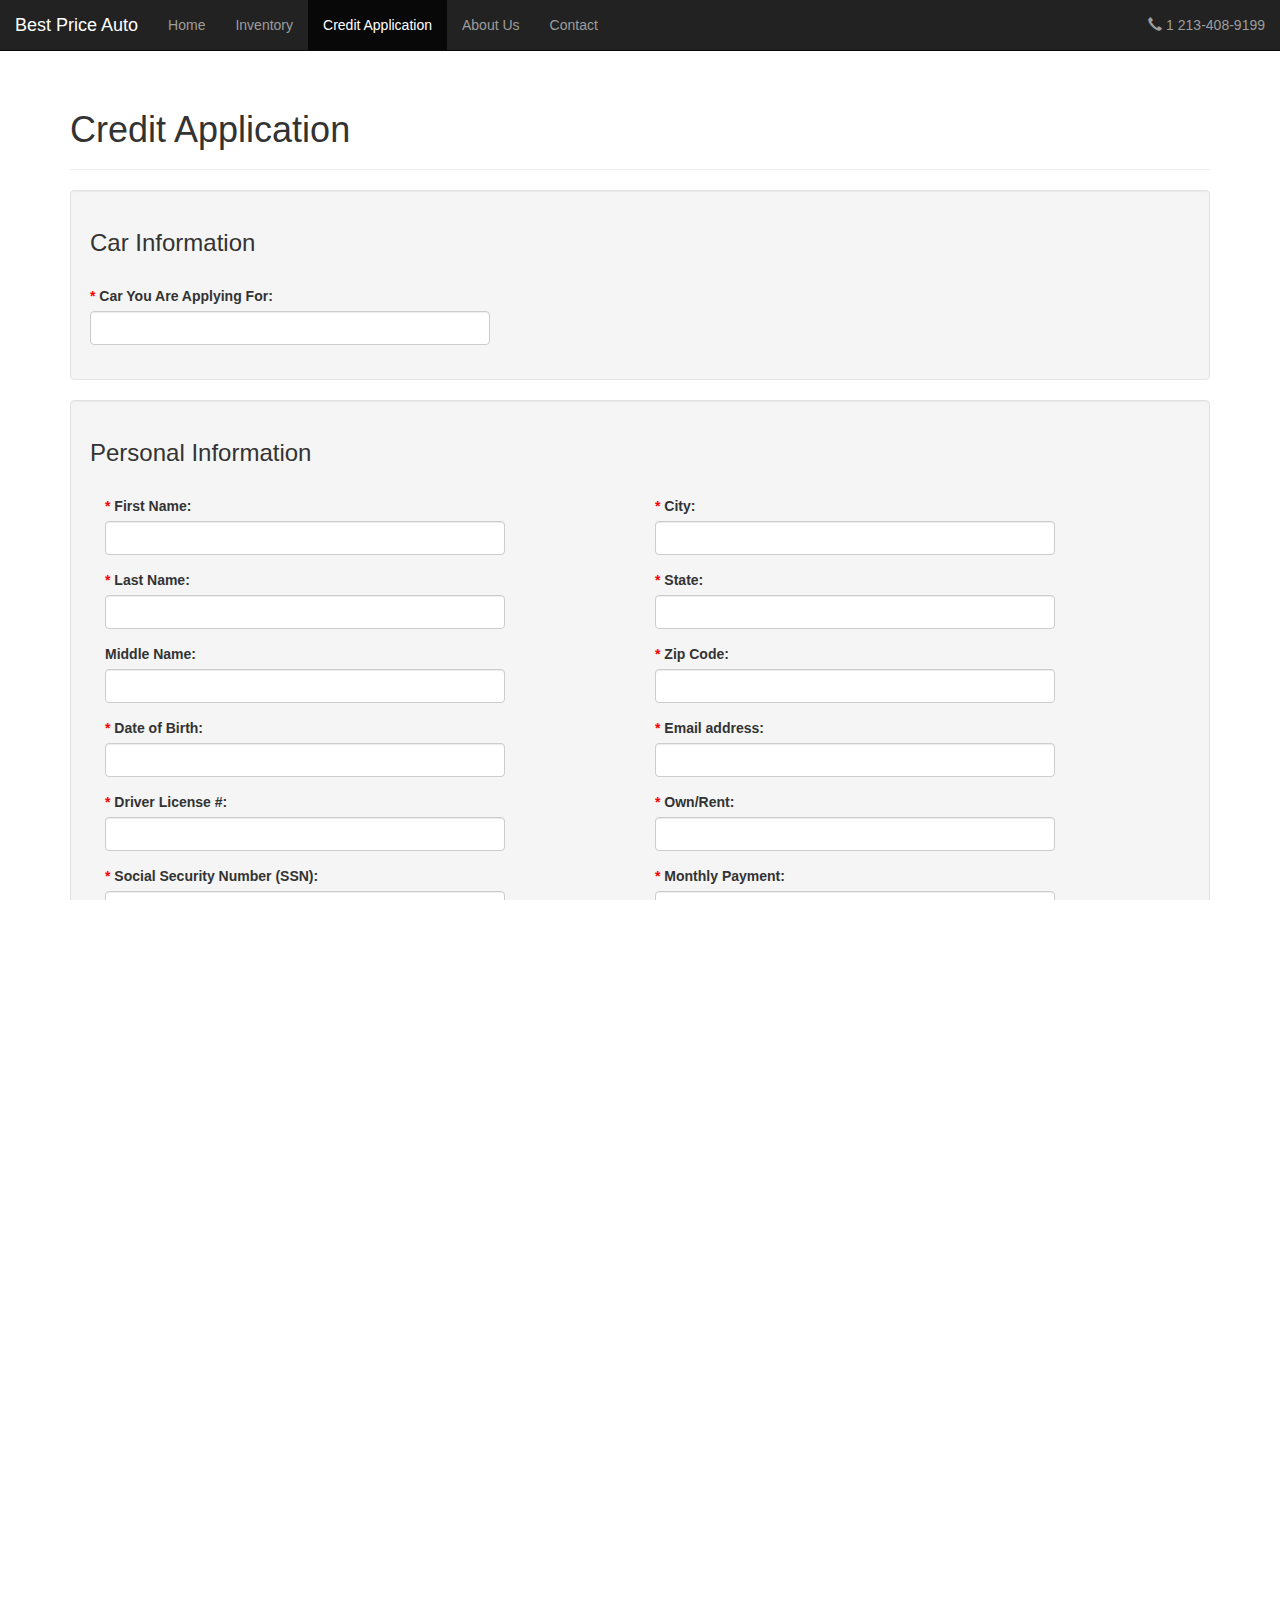
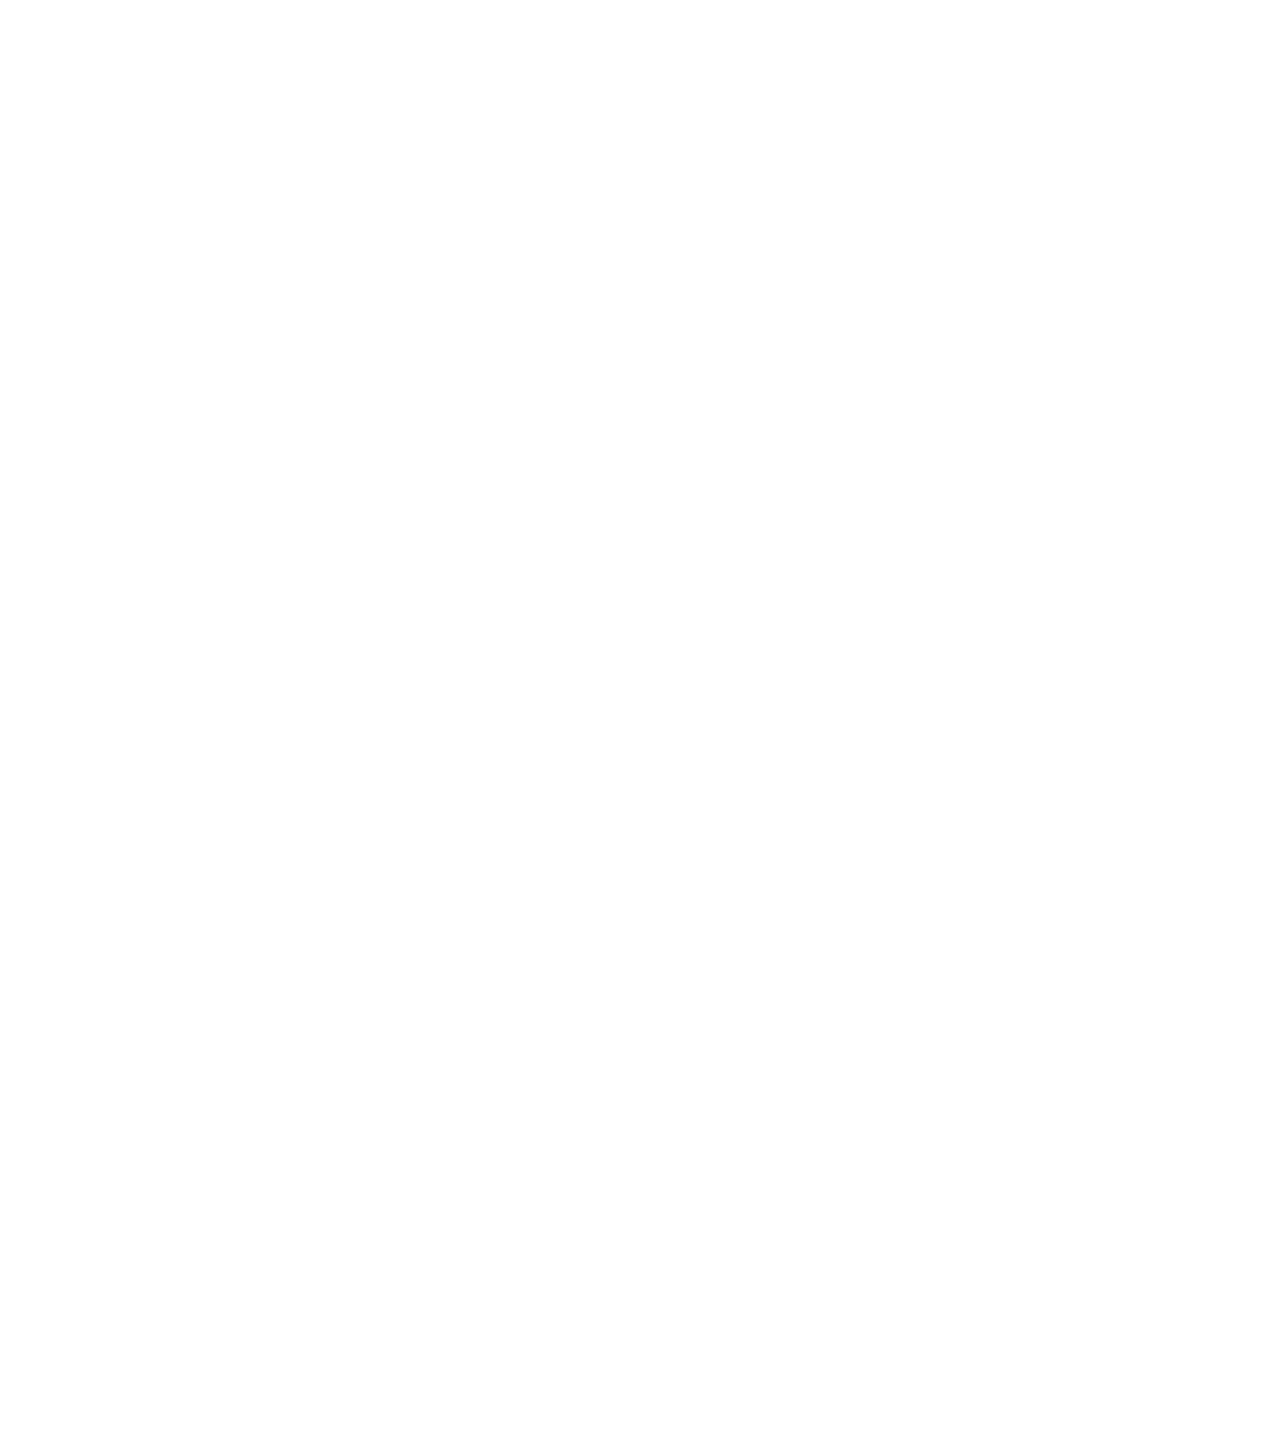
<file: creditapplication/index.html>
<!DOCTYPE html>
<html lang="en">
<head>
  <title>Best Price Auto</title>
  <meta charset="utf-8">
  <meta name="viewport" content="width=device-width, initial-scale=1">
  
  <link rel="stylesheet" href="https://maxcdn.bootstrapcdn.com/bootstrap/3.3.7/css/bootstrap.min.css">
  <link rel="stylesheet" type="text/css" href="../css/main.css">
  <script src="https://ajax.googleapis.com/ajax/libs/jquery/3.2.1/jquery.min.js"></script>
  <script src="https://maxcdn.bootstrapcdn.com/bootstrap/3.3.7/js/bootstrap.min.js"></script>
</head>
<body>

<nav class="navbar navbar-inverse navbar-fixed-top">
  <div class="container-fluid">
    <div class="navbar-header">
      <button type="button" class="navbar-toggle" data-toggle="collapse" data-target="#myNavbar">
        <span class="icon-bar"></span>
        <span class="icon-bar"></span>
        <span class="icon-bar"></span>                        
      </button>
      <a class="navbar-brand" href="/">Best Price Auto</a>
    </div>
    <div class="collapse navbar-collapse" id="myNavbar">
      <ul class="nav navbar-nav">
        <li><a href="/">Home</a></li>
        <li><a href="/inventory">Inventory</a></li>
        <li class="active"><a href="/creditapplication">Credit Application</a></li>
        <li><a href="/aboutus">About Us</a></li>
        <li><a href="/contact">Contact</a></li>
      </ul>
      <ul class="nav navbar-nav navbar-right">
        <li><a href="tel:+1-213-408-9199"><span class="glyphicon glyphicon-earphone"></span> 1 213-408-9199</a></li>
      </ul>
    </div>
  </div>
</nav>

<div class="container" style="margin-top:70px;margin-bottom:70px">
<form>
<!--<form method="POST" action="https://formspree.io/ca103mitchellgarcia@yahoo.com" style="width:400px">-->

  <div class="page-header">
      <h1>Credit Application</h1>
  </div>

  <div class="row well">
    <h3>Car Information</h3>
    <br>
    <div class="form-group">
        <label for="FirstName"><span class="asterisk">&#42;</span> Car You Are Applying For:</label>
        <input type="text" class="form-control" id="FirstName" required>
      </div>
  </div>

  <div class="row well">
    <h3>Personal Information</h3>
    <br>

    <div class="col-sm-6">

      <div class="form-group">
        <label for="FirstName"><span class="asterisk">&#42;</span> First Name:</label>
        <input type="text" class="form-control" id="FirstName" required>
      </div>

      <div class="form-group">
        <label for="LastName"><span class="asterisk">&#42;</span> Last Name:</label>
        <input type="text" class="form-control" id="LastName" required>
      </div>

      <div class="form-group">
        <label for="MiddleName">Middle Name:</label>
        <input type="text" class="form-control" id="MiddleName">
      </div>

      <div class="form-group">
        <label for="DOB"><span class="asterisk">&#42;</span> Date of Birth:</label>
        <input type="text" class="form-control" id="DOB" required>
      </div>

      <div class="form-group">
        <label for="DL"><span class="asterisk">&#42;</span> Driver License #:</label>
        <input type="text" class="form-control" id="DL" required>
      </div>

      <div class="form-group">
        <label for="SSN"><span class="asterisk">&#42;</span> Social Security Number (SSN):</label>
        <input type="text" class="form-control" id="SSN" required>
      </div>

      <div class="form-group">
        <label for="Address1"><span class="asterisk">&#42;</span> Address:</label>
        <input type="text" class="form-control" id="Address1" required>
      </div>

      <div class="form-group">
        <label for="Address2">Address Line 2:</label>
        <input type="text" class="form-control" id="Address2">
      </div>

    </div>

    <div class="col-sm-6">

      

      <div class="form-group">
        <label for="City"><span class="asterisk">&#42;</span> City:</label>
        <input type="text" class="form-control" id="City" required>
      </div>

      <div class="form-group">
        <label for="State"><span class="asterisk">&#42;</span> State:</label>
        <input type="text" class="form-control" id="State" required>
      </div>

      <div class="form-group">
        <label for="ZipCode"><span class="asterisk">&#42;</span> Zip Code:</label>
        <input type="text" class="form-control" id="ZipCode" required>
      </div>

      <div class="form-group">
        <label for="Email"><span class="asterisk">&#42;</span> Email address:</label>
        <input type="email" class="form-control" id="Email" name="Email" required>
      </div>

      <div class="form-group">
        <label for="Email"><span class="asterisk">&#42;</span> Own/Rent:</label>
        <input type="email" class="form-control" id="Email" name="Email" required>
      </div>

      <div class="form-group">
        <label for="Email"><span class="asterisk">&#42;</span> Monthly Payment:</label>
        <input type="email" class="form-control" id="Email" name="Email" required>
      </div>

      <div class="form-group">
        <label for="Email"><span class="asterisk">&#42;</span> How Long?:</label>
        <input type="email" class="form-control" id="Email" name="Email" required>
      </div>

      <div class="form-group">
        <label for="Email"><span class="asterisk">&#42;</span> Phone#:</label>
        <input type="email" class="form-control" id="Email" name="Email" required>
      </div>

    </div>
  </div>


  <div class="row well">
    <h3>Employment Information</h3>
    <br>

    <div class="col-sm-6">

      <div class="form-group">
        <label for="FirstName"><span class="asterisk">&#42;</span> Employer Name:</label>
        <input type="text" class="form-control" id="FirstName" required>
      </div>

      <div class="form-group">
        <label for="LastName"><span class="asterisk">&#42;</span> Employer Address:</label>
        <input type="text" class="form-control" id="LastName" required>
      </div>

      <div class="form-group">
        <label for="MiddleName">Address Line 2:</label>
        <input type="text" class="form-control" id="MiddleName">
      </div>

      <div class="form-group">
        <label for="DOB"><span class="asterisk">&#42;</span> City:</label>
        <input type="text" class="form-control" id="DOB" required>
      </div>

      <div class="form-group">
        <label for="DL"><span class="asterisk">&#42;</span> ZIP / Postal Code:</label>
        <input type="text" class="form-control" id="DL" required>
      </div>

    </div>

    <div class="col-sm-6">

     <div class="form-group">
        <label for="SSN"><span class="asterisk">&#42;</span> Country:</label>
        <input type="text" class="form-control" id="SSN" required>
      </div> 

      <div class="form-group">
        <label for="City"><span class="asterisk">&#42;</span> Employer Phone:</label>
        <input type="text" class="form-control" id="City" required>
      </div>

      <div class="form-group">
        <label for="State"><span class="asterisk">&#42;</span> Occupation/Title:</label>
        <input type="text" class="form-control" id="State" required>
      </div>

      <div class="form-group">
        <label for="ZipCode"><span class="asterisk">&#42;</span> Monthly Salary:</label>
        <input type="text" class="form-control" id="ZipCode" required>
      </div>

      <div class="form-group">
        <label for="Email"><span class="asterisk">&#42;</span> How Long?:</label>
        <input type="email" class="form-control" id="Email" name="Email" required>
      </div>

    </div>
  </div>


  <div class="row well">
    <h3>Nearest Relative Information</h3>
    <br>

    <div class="col-sm-6">

      <div class="form-group">
        <label for="FirstName"><span class="asterisk">&#42;</span> Full Name:</label>
        <input type="text" class="form-control" id="FirstName" required>
      </div>

      <div class="form-group">
        <label for="LastName"><span class="asterisk">&#42;</span> Address Line:</label>
        <input type="text" class="form-control" id="LastName" required>
      </div>

      <div class="form-group">
        <label for="MiddleName">Address Line 2:</label>
        <input type="text" class="form-control" id="MiddleName">
      </div>

      <div class="form-group">
        <label for="DOB"><span class="asterisk">&#42;</span> City:</label>
        <input type="text" class="form-control" id="DOB" required>
      </div>

    </div>

    <div class="col-sm-6">

     <div class="form-group">
        <label for="SSN"><span class="asterisk">&#42;</span> ZIP Code:</label>
        <input type="text" class="form-control" id="SSN" required>
      </div> 

      <div class="form-group">
        <label for="City"><span class="asterisk">&#42;</span> State:</label>
        <input type="text" class="form-control" id="City" required>
      </div>

      <div class="form-group">
        <label for="State"><span class="asterisk">&#42;</span> Phone#:</label>
        <input type="text" class="form-control" id="State" required>
      </div>

    </div>
  </div>


  <div class="row well">
    <h3>Friend Known Over One Year (1)</h3>
    <br>

    <div class="col-sm-6">

      <div class="form-group">
        <label for="FirstName"><span class="asterisk">&#42;</span> Full Name:</label>
        <input type="text" class="form-control" id="FirstName" required>
      </div>

      <div class="form-group">
        <label for="LastName"><span class="asterisk">&#42;</span> Address Line:</label>
        <input type="text" class="form-control" id="LastName" required>
      </div>

      <div class="form-group">
        <label for="MiddleName">Address Line 2:</label>
        <input type="text" class="form-control" id="MiddleName">
      </div>

      <div class="form-group">
        <label for="DOB"><span class="asterisk">&#42;</span> City:</label>
        <input type="text" class="form-control" id="DOB" required>
      </div>

    </div>

    <div class="col-sm-6">

     <div class="form-group">
        <label for="SSN"><span class="asterisk">&#42;</span> ZIP Code:</label>
        <input type="text" class="form-control" id="SSN" required>
      </div> 

      <div class="form-group">
        <label for="City"><span class="asterisk">&#42;</span> State:</label>
        <input type="text" class="form-control" id="City" required>
      </div>

      <div class="form-group">
        <label for="State"><span class="asterisk">&#42;</span> Phone#:</label>
        <input type="text" class="form-control" id="State" required>
      </div>

    </div>
  </div>


  <div class="row well">
    <h3>Friend Known Over One Year (2)</h3>
    <br>

    <div class="col-sm-6">

      <div class="form-group">
        <label for="FirstName"><span class="asterisk">&#42;</span> Full Name:</label>
        <input type="text" class="form-control" id="FirstName" required>
      </div>

      <div class="form-group">
        <label for="LastName"><span class="asterisk">&#42;</span> Address Line:</label>
        <input type="text" class="form-control" id="LastName" required>
      </div>

      <div class="form-group">
        <label for="MiddleName">Address Line 2:</label>
        <input type="text" class="form-control" id="MiddleName">
      </div>

      <div class="form-group">
        <label for="DOB"><span class="asterisk">&#42;</span> City:</label>
        <input type="text" class="form-control" id="DOB" required>
      </div>

    </div>

    <div class="col-sm-6">

     <div class="form-group">
        <label for="SSN"><span class="asterisk">&#42;</span> ZIP Code:</label>
        <input type="text" class="form-control" id="SSN" required>
      </div> 

      <div class="form-group">
        <label for="City"><span class="asterisk">&#42;</span> State:</label>
        <input type="text" class="form-control" id="City" required>
      </div>

      <div class="form-group">
        <label for="State"><span class="asterisk">&#42;</span> Phone#:</label>
        <input type="text" class="form-control" id="State" required>
      </div>

    </div>
  </div>


<button type="submit" class="btn" style="background-color:black;color:white">Submit</button>
</form>

</div>





<style>
  .row {
    margin-right: 0px;
    margin-left: 0px;
}
  .form-group{
    max-width: 400px;
  }
  .asterisk{
    color: red;
  }
  .btn:hover {
      box-shadow: 0 12px 16px 0 rgba(0,0,0,0.24),0 17px 50px 0 rgba(0,0,0,0.19);
  }
</style>

</body>
</html>
</file>
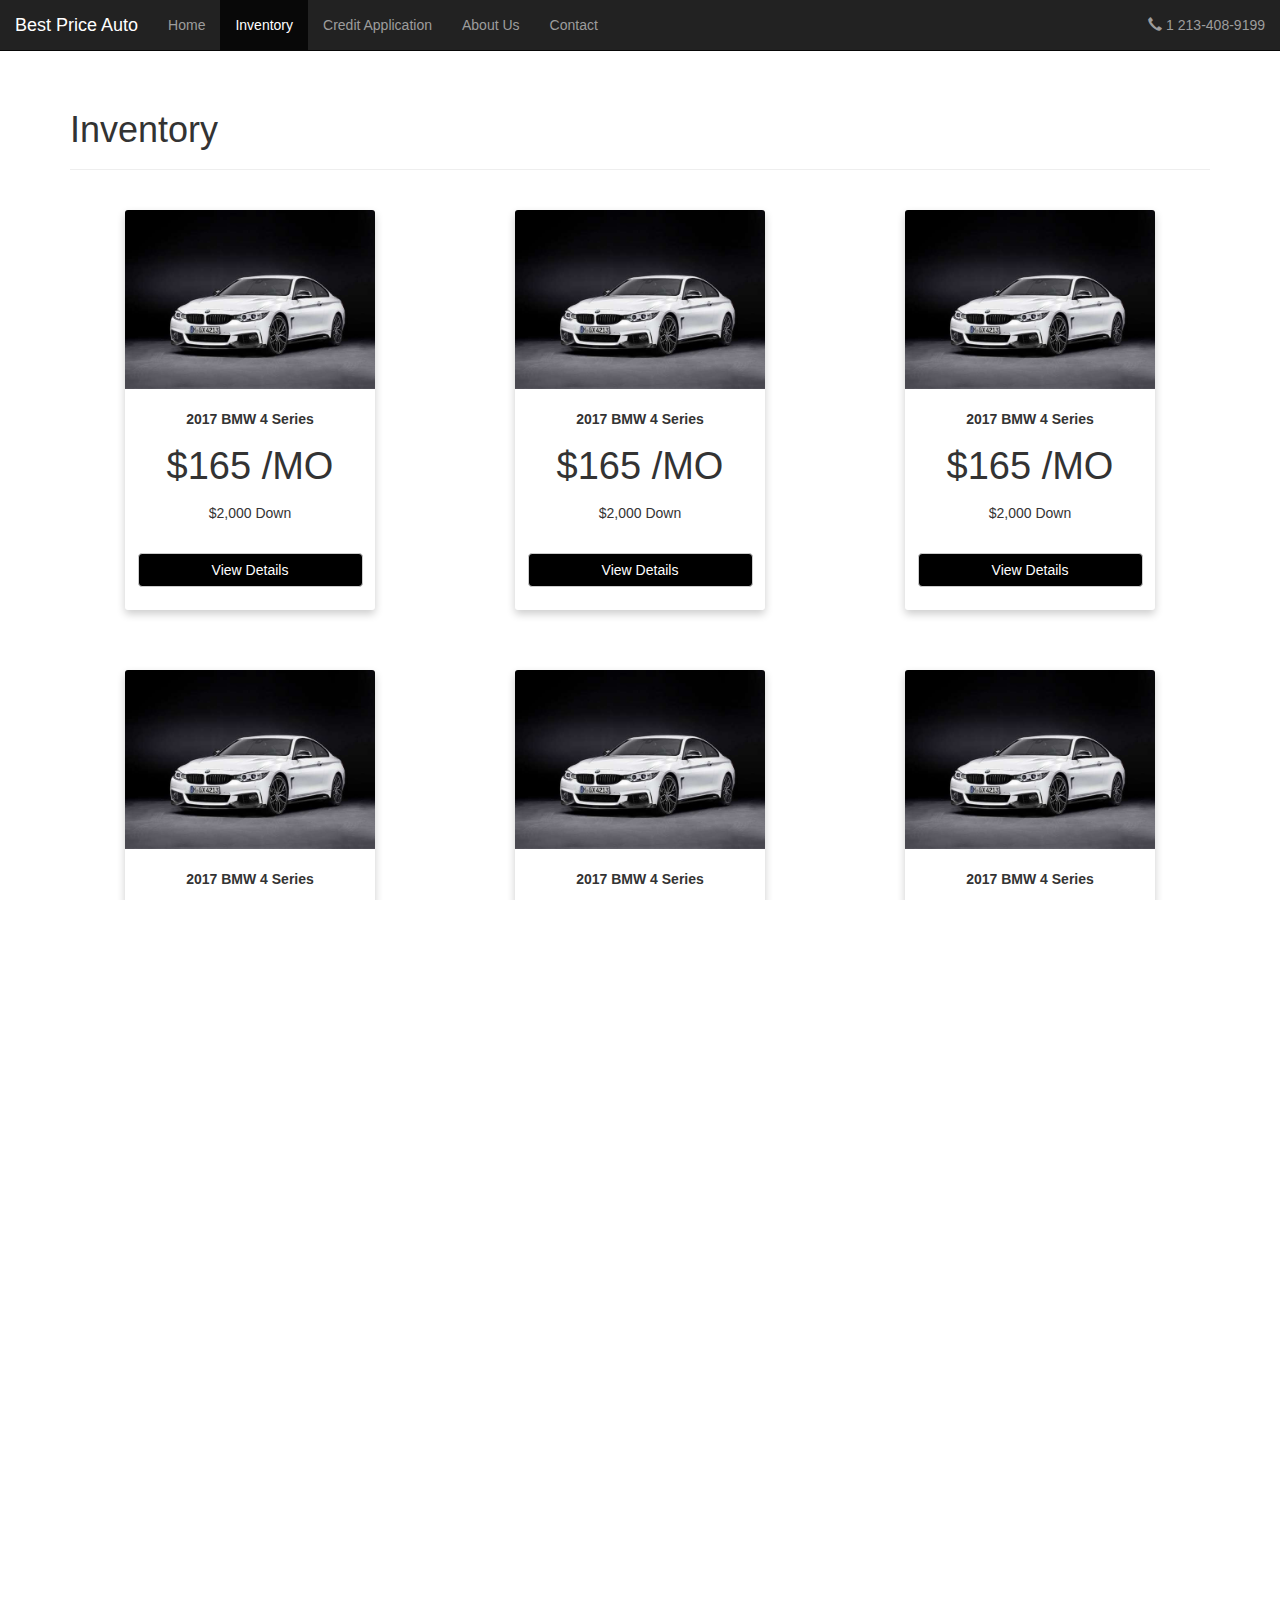
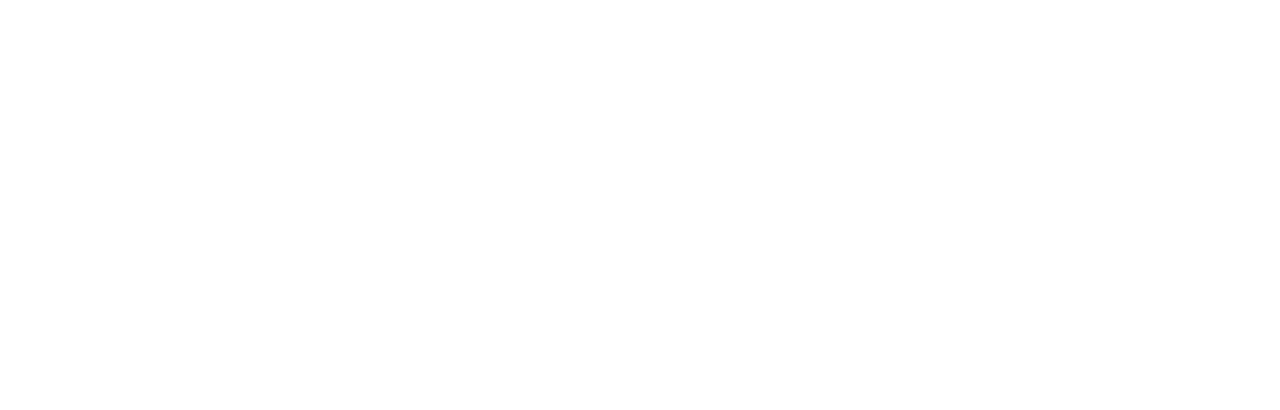
<file: inventory/index.html>
<!DOCTYPE html>
<html lang="en">
<head>
  <title>Best Price Auto</title>
  <meta charset="utf-8">
  <meta name="viewport" content="width=device-width, initial-scale=1">
  
  <link rel="stylesheet" href="https://maxcdn.bootstrapcdn.com/bootstrap/3.3.7/css/bootstrap.min.css">
  <link rel="stylesheet" type="text/css" href="../css/main.css">
  <script src="https://ajax.googleapis.com/ajax/libs/jquery/3.2.1/jquery.min.js"></script>
  <script src="https://maxcdn.bootstrapcdn.com/bootstrap/3.3.7/js/bootstrap.min.js"></script>
</head>
<body>

<nav class="navbar navbar-inverse navbar-fixed-top">
  <div class="container-fluid">
    <div class="navbar-header">
      <button type="button" class="navbar-toggle" data-toggle="collapse" data-target="#myNavbar">
        <span class="icon-bar"></span>
        <span class="icon-bar"></span>
        <span class="icon-bar"></span>                        
      </button>
      <a class="navbar-brand" href="/">Best Price Auto</a>
    </div>
    <div class="collapse navbar-collapse" id="myNavbar">
      <ul class="nav navbar-nav">
        <li><a href="/">Home</a></li>
        <li class="active"><a href="/inventory">Inventory</a></li>
        <li><a href="/creditapplication">Credit Application</a></li>
        <li><a href="/aboutus">About Us</a></li>
        <li><a href="/contact">Contact</a></li>
      </ul>
      <ul class="nav navbar-nav navbar-right">
        <li><a href="tel:+1-213-408-9199"><span class="glyphicon glyphicon-earphone"></span> 1 213-408-9199</a></li>
      </ul>
    </div>
  </div>
</nav>

<div class="container" style="margin-top:70px">

  <div class="page-header">
    <h1>Inventory</h1>
  </div>

  <div class="row">
    <div class="col-sm-4">
        <div class="carsDiv">
          <img src="img/bmw4.jpg">
          <br><br>
          <p class="carModel">2017 BMW 4 Series</p>
          <p class="monthlyPrice">$165 /MO</p>
          <p>$2,000 Down</p>
          <br>
          <button type="button" class="btn btn-default btn-block" data-toggle="modal" data-target="#myModal">View Details</button>
        </div>
    </div>
    <div class="col-sm-4">
      <div class="carsDiv">
        <img src="img/bmw4.jpg">
        <br><br>
        <p class="carModel">2017 BMW 4 Series</p>
        <p class="monthlyPrice">$165 /MO</p>
        <p>$2,000 Down</p>
        <br>
        <button type="button" class="btn btn-default btn-block" data-toggle="modal" data-target="#myModal">View Details</button>
      </div>
    </div>
    <div class="col-sm-4">
      <div class="carsDiv">
        <img src="img/bmw4.jpg">
        <br><br>
        <p class="carModel">2017 BMW 4 Series</p>
        <p class="monthlyPrice">$165 /MO</p>
        <p>$2,000 Down</p>
        <br>
        <button type="button" class="btn btn-default btn-block" data-toggle="modal" data-target="#myModal">View Details</button>
      </div>
    </div>
  </div>
</div>

<div class="container" style="margin-top:20px">
  <div class="row">
    <div class="col-sm-4">
        <div class="carsDiv">
          <img src="img/bmw4.jpg">
          <br><br>
          <p class="carModel">2017 BMW 4 Series</p>
          <p class="monthlyPrice">$165 /MO</p>
          <p>$2,000 Down</p>
          <br>
          <button type="button" class="btn btn-default btn-block" data-toggle="modal" data-target="#myModal">View Details</button>
        </div>
    </div>
    <div class="col-sm-4">
      <div class="carsDiv">
        <img src="img/bmw4.jpg">
        <br><br>
        <p class="carModel">2017 BMW 4 Series</p>
        <p class="monthlyPrice">$165 /MO</p>
        <p>$2,000 Down</p>
        <br>
        <button type="button" class="btn btn-default btn-block" data-toggle="modal" data-target="#myModal">View Details</button>
      </div>
    </div>
    <div class="col-sm-4">
      <div class="carsDiv">
        <img src="img/bmw4.jpg">
        <br><br>
        <p class="carModel">2017 BMW 4 Series</p>
        <p class="monthlyPrice">$165 /MO</p>
        <p>$2,000 Down</p>
        <br>
        <button type="button" class="btn btn-default btn-block" data-toggle="modal" data-target="#myModal">View Details</button>
      </div>
    </div>
  </div>
</div>

<div class="container" style="margin-top:20px">
  <div class="row">
    <div class="col-sm-4">
        <div class="carsDiv">
          <img src="img/bmw4.jpg">
          <br><br>
          <p class="carModel">2017 BMW 4 Series</p>
          <p class="monthlyPrice">$165 /MO</p>
          <p>$2,000 Down</p>
          <br>
          <button type="button" class="btn btn-default btn-block" data-toggle="modal" data-target="#myModal">View Details</button>
        </div>
    </div>
    <div class="col-sm-4">
      <div class="carsDiv">
        <img src="img/bmw4.jpg">
        <br><br>
        <p class="carModel">2017 BMW 4 Series</p>
        <p class="monthlyPrice">$165 /MO</p>
        <p>$2,000 Down</p>
        <br>
        <button type="button" class="btn btn-default btn-block" data-toggle="modal" data-target="#myModal">View Details</button>
      </div>
    </div>
    <div class="col-sm-4">
      <div class="carsDiv">
        <img src="img/bmw4.jpg">
        <br><br>
        <p class="carModel">2017 BMW 4 Series</p>
        <p class="monthlyPrice">$165 /MO</p>
        <p>$2,000 Down</p>
        <br>
        <button type="button" class="btn btn-default btn-block" data-toggle="modal" data-target="#myModal">View Details</button>
      </div>
    </div>
  </div>
</div>

<div class="container" style="margin-top:20px">
  <div class="row">
    <div class="col-sm-4">
        <div class="carsDiv">
          <img src="img/bmw4.jpg">
          <br><br>
          <p class="carModel">2017 BMW 4 Series</p>
          <p class="monthlyPrice">$165 /MO</p>
          <p>$2,000 Down</p>
          <br>
          <button type="button" class="btn btn-default btn-block" data-toggle="modal" data-target="#myModal">View Details</button>
        </div>
    </div>
    <div class="col-sm-4">
      <div class="carsDiv">
        <img src="img/bmw4.jpg">
        <br><br>
        <p class="carModel">2017 BMW 4 Series</p>
        <p class="monthlyPrice">$165 /MO</p>
        <p>$2,000 Down</p>
        <br>
        <button type="button" class="btn btn-default btn-block" data-toggle="modal" data-target="#myModal">View Details</button>
      </div>
    </div>
    <div class="col-sm-4">
      <div class="carsDiv">
        <img src="img/bmw4.jpg">
        <br><br>
        <p class="carModel">2017 BMW 4 Series</p>
        <p class="monthlyPrice">$165 /MO</p>
        <p>$2,000 Down</p>
        <br>
        <button type="button" class="btn btn-default btn-block" data-toggle="modal" data-target="#myModal">View Details</button>
      </div>
    </div>
  </div>
</div>



<!-- Modal -->
  <div class="modal fade" id="myModal" role="dialog">
    <div class="modal-dialog">
    
      <!-- Modal content-->
      <div class="modal-content">
        <div class="modal-header">
          <button type="button" class="close" data-dismiss="modal">&times;</button>
          <h4 class="modal-title">Modal Header</h4>
        </div>
        <div class="modal-body">
          <p>Some text in the modal.</p>
        </div>
        <div class="modal-footer">
          <button type="button" class="btn btn-default" data-dismiss="modal">Close</button>
        </div>
      </div>
      
    </div>
  </div>
        
</body>
</html>
</file>
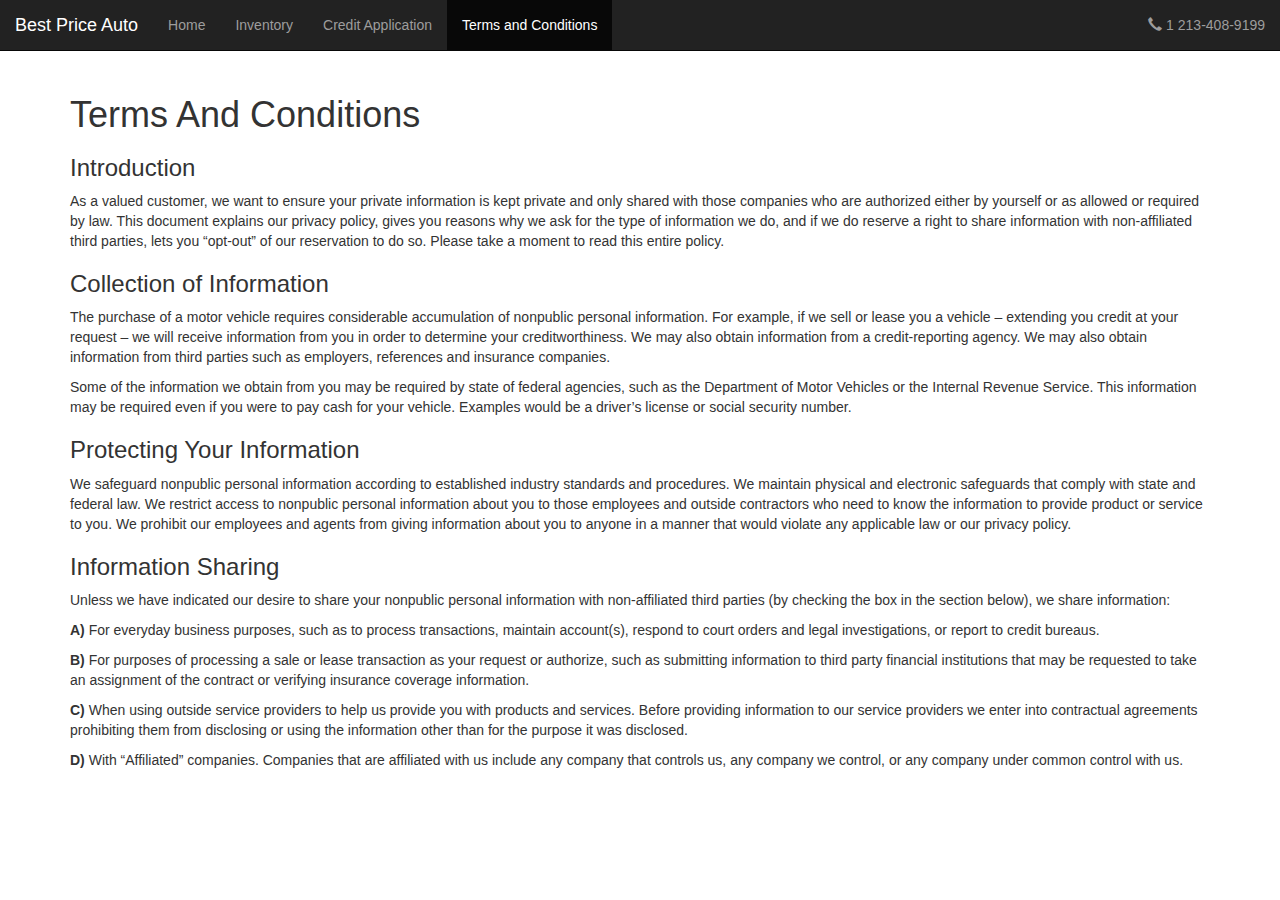
<file: terms/index.html>
<!DOCTYPE html>
<html lang="en">
<head>
  <title>Best Price Auto</title>
  <meta charset="utf-8">
  <meta name="viewport" content="width=device-width, initial-scale=1">
  
  <link rel="stylesheet" href="https://maxcdn.bootstrapcdn.com/bootstrap/3.3.7/css/bootstrap.min.css">
  <link rel="stylesheet" type="text/css" href="../css/main.css">
  <script src="https://ajax.googleapis.com/ajax/libs/jquery/3.2.1/jquery.min.js"></script>
  <script src="https://maxcdn.bootstrapcdn.com/bootstrap/3.3.7/js/bootstrap.min.js"></script>
</head>
<body>

<nav class="navbar navbar-inverse navbar-fixed-top">
  <div class="container-fluid">
    <div class="navbar-header">
      <button type="button" class="navbar-toggle" data-toggle="collapse" data-target="#myNavbar">
        <span class="icon-bar"></span>
        <span class="icon-bar"></span>
        <span class="icon-bar"></span>                        
      </button>
      <a class="navbar-brand" href="/">Best Price Auto</a>
    </div>
    <div class="collapse navbar-collapse" id="myNavbar">
      <ul class="nav navbar-nav">
        <li><a href="/">Home</a></li>
        <li><a href="/inventory">Inventory</a></li>
        <li><a href="/creditapplication">Credit Application</a></li>
        <li class="active"><a href="/terms">Terms and Conditions</a></li>
      </ul>
      <ul class="nav navbar-nav navbar-right">
        <li><a href="tel:+1-213-408-9199"><span class="glyphicon glyphicon-earphone"></span> 1 213-408-9199</a></li>
      </ul>
    </div>
  </div>
</nav>

<div class="container" style="margin-top:75px">
<h1>Terms And Conditions</h1>
<h3>Introduction</h3>
<p>As a valued customer, we want to ensure your private information is kept private and only shared with those companies who are authorized either by yourself or as allowed or required by law. This document explains our privacy policy, gives you reasons why we ask for the type of information we do, and if we do reserve a right to share information with non-affiliated third parties, lets you “opt-out” of our reservation to do so. Please take a moment to read this entire policy.</p>

<h3>Collection of Information</h3>
<p>The purchase of a motor vehicle requires considerable accumulation of nonpublic personal information. For example, if we sell or lease you a vehicle – extending you credit at your request – we will receive information from you in order to determine your creditworthiness. We may also obtain information from a credit-reporting agency. We may also obtain information from third parties such as employers, references and insurance companies.</p>

<p>Some of the information we obtain from you may be required by state of federal agencies, such as the Department of Motor Vehicles or the Internal Revenue Service. This information may be required even if you were to pay cash for your vehicle. Examples would be a driver’s license or social security number.</p>

<h3>Protecting Your Information</h3>
<p>We safeguard nonpublic personal information according to established industry standards and procedures. We maintain physical and electronic safeguards that comply with state and federal law. We restrict access to nonpublic personal information about you to those employees and outside contractors who need to know the information to provide product or service to you. We prohibit our employees and agents from giving information about you to anyone in a manner that would violate any applicable law or our privacy policy.</p>

<h3>Information Sharing</h3>
<p>Unless we have indicated our desire to share your nonpublic personal information with non-affiliated third parties (by checking the box in the section below), we share information:</p>

<p><strong>A)</strong> For everyday business purposes, such as to process transactions, maintain account(s), respond to court orders and legal investigations, or report to credit bureaus.</p>

<p><strong>B)</strong> For purposes of processing a sale or lease transaction as your request or authorize, such as submitting information to third party financial institutions that may be requested to take an assignment of the contract or verifying insurance coverage information.</p>

<p><strong>C)</strong> When using outside service providers to help us provide you with products and services. Before providing information to our service providers we enter into contractual agreements prohibiting them from disclosing or using the information other than for the purpose it was disclosed.</p>

<p><strong>D)</strong> With “Affiliated” companies. Companies that are affiliated with us include any company that controls us, any company we control, or any company under common control with us.</p>
</div>
  
</body>
</html>
</file>
<file: css/main.css>
/* GLOBAL */
body, html {
    height: 100%;
    margin: 0;
    overflow-x:hidden;
}

/* INDEX */
.keysHand{
  display: block;
  margin:auto;
  width: 90%;
  box-shadow: 0 12px 16px 0 rgba(0,0,0,0.24), 0 17px 50px 0 rgba(0,0,0,0.19);
}
.keysHandDiv{
  padding-right: 0px;
  padding-left: 0px;
}





.navbar {
    border-radius: 0px;
    margin-bottom: 0px;
}


.hero-image {
  background-image: url("../img/tesla_family.jpeg");
  height: 100%;
  background-position: center;
  background-repeat: no-repeat;
  background-size: cover;
  position: relative;
}

.hero-text {
  text-align: center;
  position: absolute;
  top: 25%;
  left: 50%;
  transform: translate(-50%, -50%);
  color: white;
}

.hero-text button {
  display: inline-block;
  padding: 10px 25px;
  text-align: center;
  cursor: pointer;
  width: 130px;
  height: 50px;
  margin-left: 10px;
  margin-top: 10px;
}

.navbar-inverse .navbar-brand {
    color: white;
}


/* INVENTORY */
.carsDiv{
    max-width:250px;
    height:400px;
    margin: 20px auto;
    border-radius: 3px;
    box-shadow: 0 4px 8px 0 rgba(0, 0, 0, 0.2);
    text-align: center;
  }
  .carsDiv img{
    width: 100%;
    border-top-right-radius: 3px;
    border-top-left-radius: 3px;
    -moz-transition: all 0.3s;
    -webkit-transition: all 0.3s;
    transition: all 0.3s;
  }
  .carsDiv .carModel{
    font-weight: bold;
  }
  .carsDiv .monthlyPrice{
    font-size: 38px;
    font-weight: 100 !important;
  }
  .carsDiv button{
    margin:auto;
    width: 90%;
    background-color: black;
    color:white;
  }
  .carsDiv button:hover{
    background-color: #333;
    color: white;
  }
  .carsDiv button:focus{
    background-color: black;
    color: white;
  }
  .carsDiv:hover img {
    -moz-transform: scale(1.1);
    -webkit-transform: scale(1.1);
    transform: scale(1.1);
  }



@media only screen and (max-width: 765px) {
  .hero-image {
    height: 75%;
  }
  .hero-text {
    top: 30%;
  }
}
</file>
